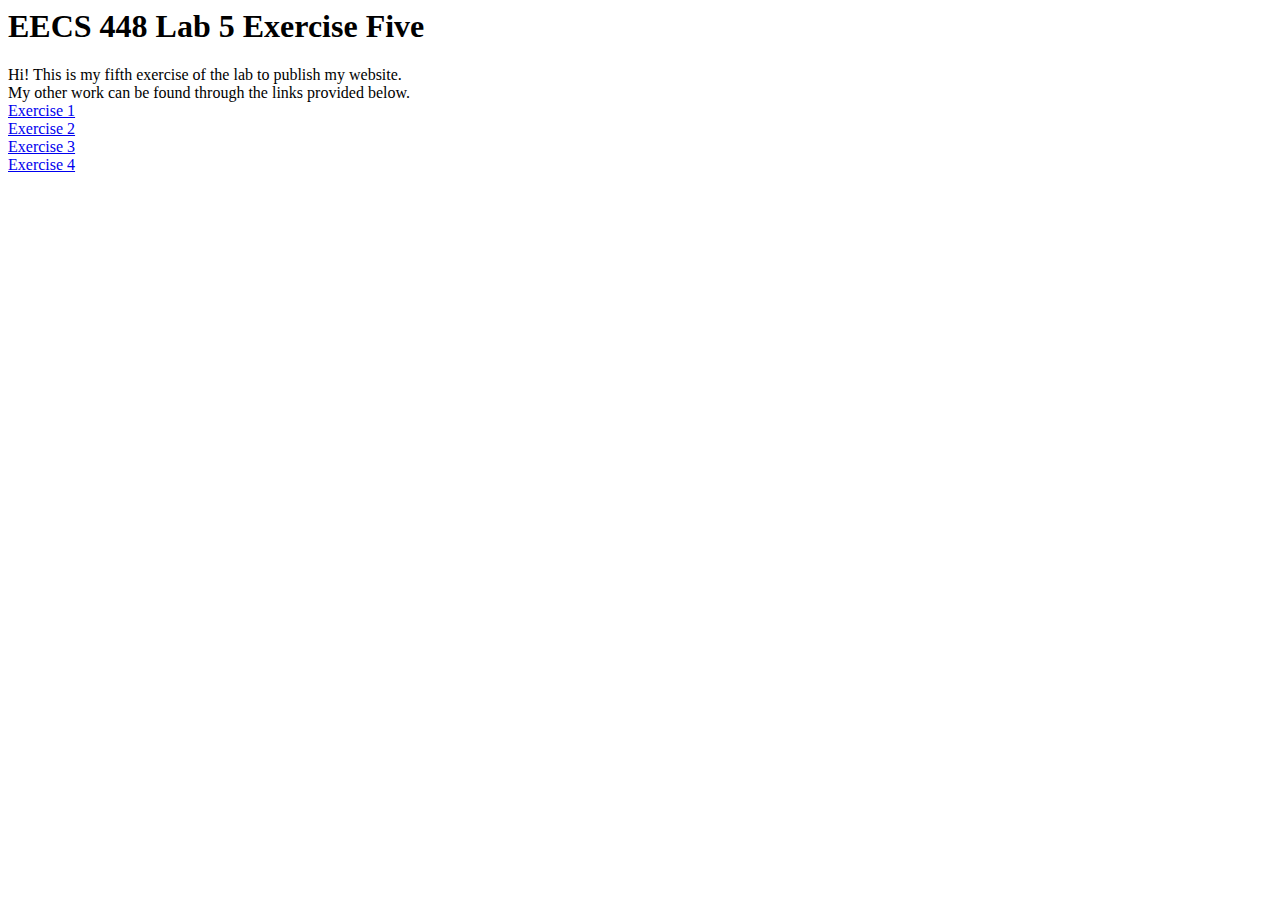
<file: index.html>
<html>
    <head>
        <Title>EECS 448 Lab 5 Exercise Five</Title>
        <h1>EECS 448 Lab 5 Exercise Five</h1>
    </head>
    <body>
    <div>
        Hi! This is my fifth exercise of the lab to publish my website. <br>
        My other work can be found through the links provided below. <br>
        <a href="password_validation.html">Exercise 1</a> <br>
        <a href="slideshow.html">Exercise 2</a> <br>
        <a href="personalprofile.html">Exercise 3</a> <br>
        <a href="webpage.html">Exercise 4</a> <br>
    </div>
    </body>
</html>
</file>
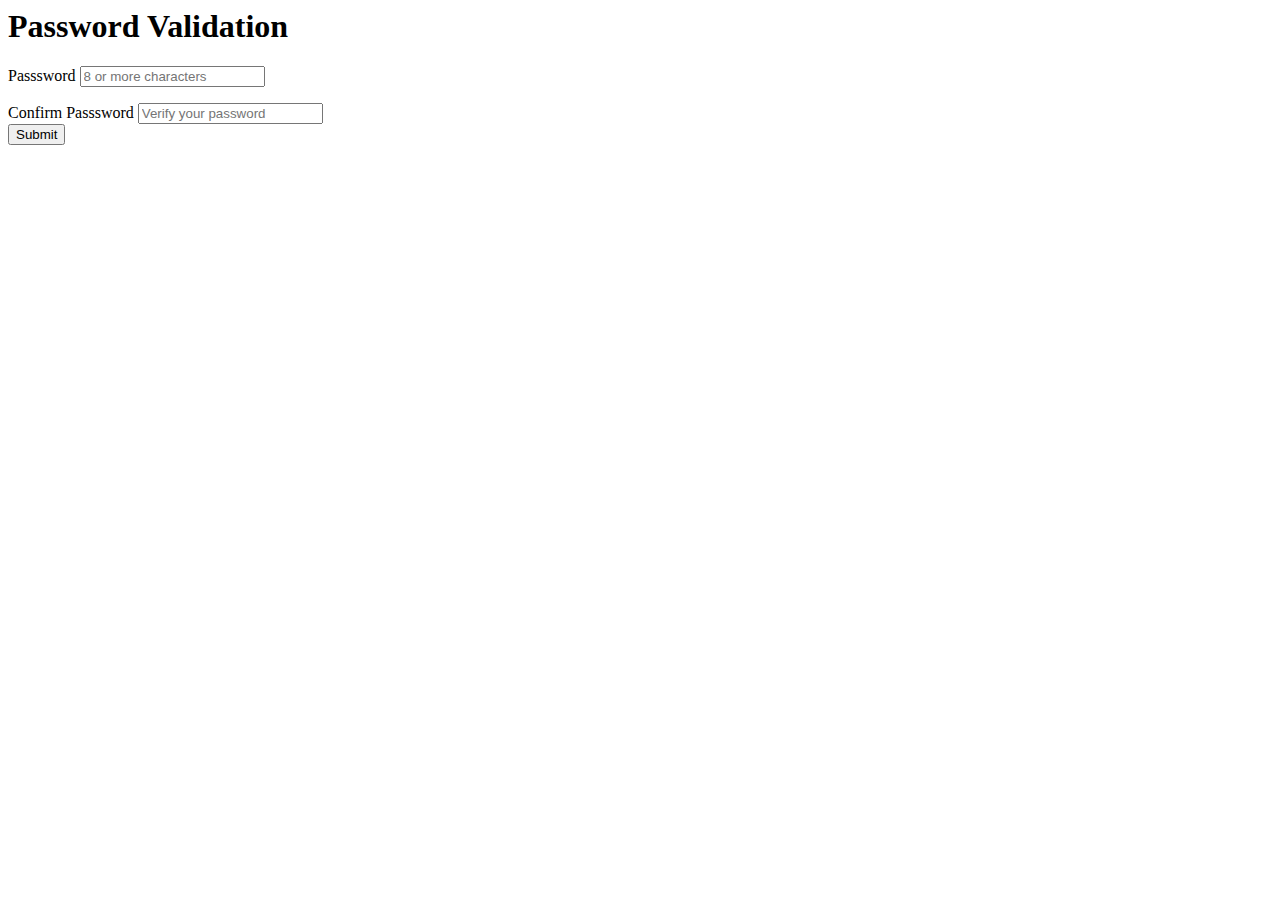
<file: password_validation.html>
<html>
<script src="pass.js" type=""text/javascript"></script>
<head>
    <title> Password Validation Lab </title>
    <h1> Password Validation</h1>
</head>
<body>
<div>
    <form>
    <label for="psw1">Passsword</label>
    <input type="password" id="psw1" name="psw1" placeholder="8 or more characters" required"
    </form>
</div>
<div>
    <form>
    <label for="psw2">Confirm Passsword</label>
    <input type="password" id="psw2" name="psw2" placeholder="Verify your password" required"
    </form>
</div>
<div>
    <Input type="button" onclick="checkPassword()" value="Submit">
</div>
 </body>
 </html>
</file>
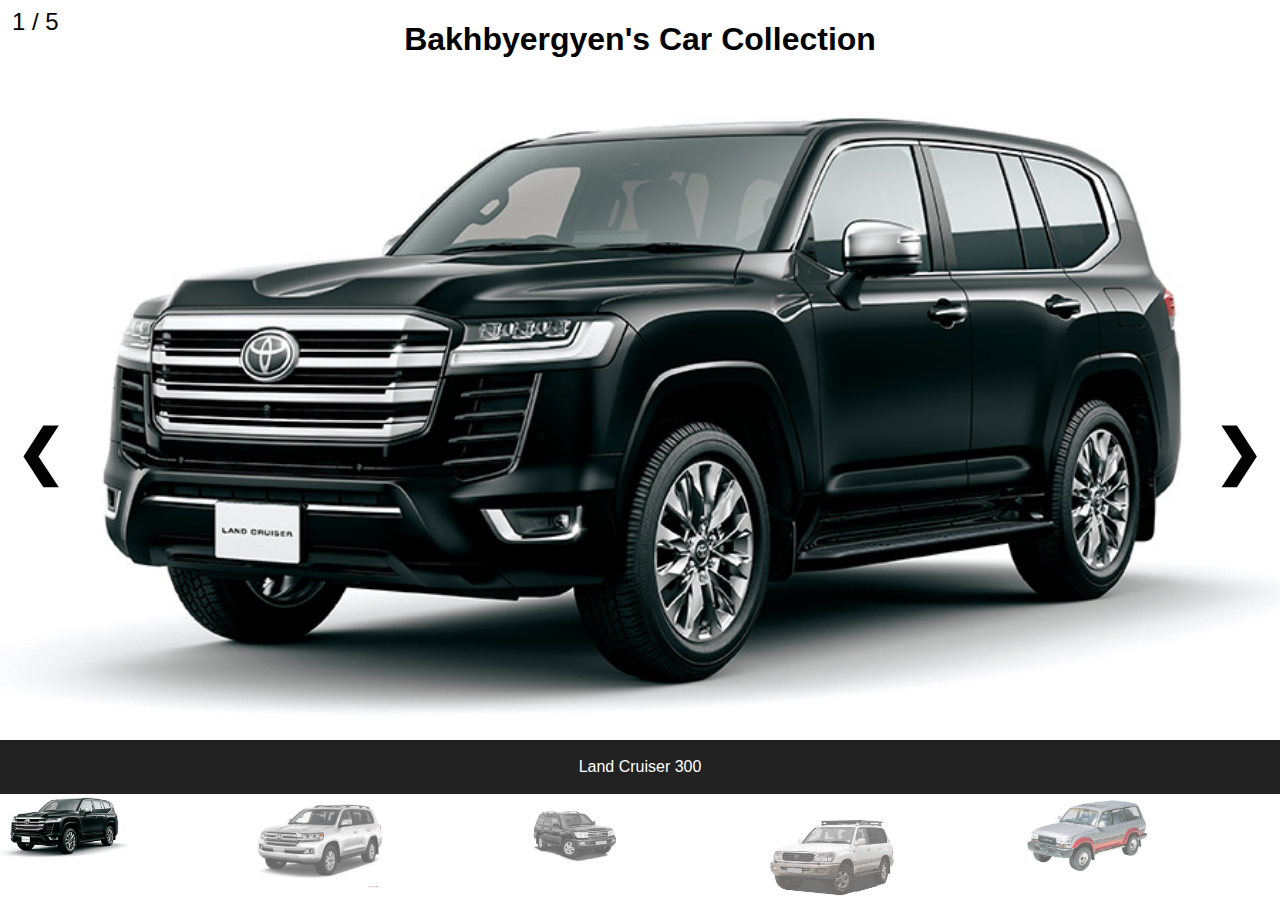
<file: slideshow.html>
<!DOCTYPE html>
<html>
<meta name="viewport" content="width=device-width, initial-scale=0.4">
<style>
body {
  font-family: Arial;
  margin: 0;
}

* {
  box-sizing: border-box;
}

img {
    width: 100%;
    height: auto;
    vertical-align: middle;
}
.pics_in_a_row {
    display: flex;
}
/* Position the image container (needed to position the left and right arrows) */
.container {
  position: static;
}

/* Hide the images by default */
.mySlides {
  display: none;
}

/* Add a pointer when hovering over the thumbnail images */
.cursor {
  cursor: pointer;
}

/* Next & previous buttons */
.prev,
.next {
  cursor: pointer;
  position: absolute;
  top: 50%;
  width: auto;
  padding: 16px;
  margin-top: -50px;
  color: black;
  font-weight: bold;
  font-size: 60px;
  border-radius: 0 3px 3px 0;
  user-select: none;
  -webkit-user-select: none;
}

/* Position the "next button" to the right */
.next {
  right: 0;
  border-radius: 3px 0 0 3px;
}

/* On hover, add a black background color with a little bit see-through */
.prev:hover,
.next:hover {
  background-color: rgba(0, 0, 0, 0.8);
}

/* Number text (1/3 etc) */
.numbertext {
  color: #000000;
  font-size: 24px;
  padding: 8px 12px;
  position: absolute;
  top: 0;
}

/* Container for image text */
.caption-container {
  text-align: center;
  background-color: #222;
  padding: 2px 16px;
  color: white;
}

.row:after {
  content: "";
  display: table;
  clear: both;
}

/* Five columns side by side */
.column {
  float: left;
  width: 20%;
}

/* Add a transparency effect for thumnbail images */
.demo {
  opacity: 0.6;
}

.active,
.demo:hover {
  opacity: 1;
}
</style>
<body>

<h1 style="text-align:center">Bakhbyergyen's Car Collection</h1>

<div class="container">
  <div class="mySlides">
    <div class="numbertext">1 / 5</div>
    <img src="1.jpg" style="width:100%">
  </div>

  <div class="mySlides">
    <div class="numbertext">2 / 5</div>
    <img src="2.jpg" style="width:100%">
  </div>

  <div class="mySlides">
    <div class="numbertext">3 / 5</div>
    <img src="3.jpg" style="width:100%">
  </div>
    
  <div class="mySlides">
    <div class="numbertext">4 / 5</div>
    <img src="4.jpg" style="width:100%">
  </div>

  <div class="mySlides">
    <div class="numbertext">5 / 5</div>
    <img src="5.jpg" style="width:100%">
  </div>
    
  <a class="prev" onclick="plusSlides(-1)">❮</a>
  <a class="next" onclick="plusSlides(1)">❯</a>

  <div class="caption-container">
    <p id="caption"></p>
  </div>

  <div class="row">
    <div class="column">
      <img class="demo cursor" src="1.jpg" style="width:50%" onclick="currentSlide(1)" alt="Land Cruiser 300">
    </div>
    <div class="column">
      <img class="demo cursor" src="2.jpg" style="width:50%" onclick="currentSlide(2)" alt="Land Cruiser 200">
    </div>
    <div class="column">
      <img class="demo cursor" src="3.jpg" style="width:50%" onclick="currentSlide(3)" alt="Land Cruiser 105">
    </div>
    <div class="column">
      <img class="demo cursor" src="4.jpg" style="width:50%" onclick="currentSlide(4)" alt="Land Cruiser 100">
    </div>
    <div class="column">
      <img class="demo cursor" src="5.jpg" style="width:50%" onclick="currentSlide(5)" alt="Land Cruiser 80">
    </div>    
  </div>
</div>

<script>
let slideIndex = 1;
showSlides(slideIndex);

function plusSlides(n) {
  showSlides(slideIndex += n);
}

function currentSlide(n) {
  showSlides(slideIndex = n);
}

function showSlides(n) {
  let i;
  let slides = document.getElementsByClassName("mySlides");
  let dots = document.getElementsByClassName("demo");
  let captionText = document.getElementById("caption");
  if (n > slides.length) {slideIndex = 1}
  if (n < 1) {slideIndex = slides.length}
  for (i = 0; i < slides.length; i++) {
    slides[i].style.display = "none";
  }
  for (i = 0; i < dots.length; i++) {
    dots[i].className = dots[i].className.replace(" active", "");
  }
  slides[slideIndex-1].style.display = "block";
  dots[slideIndex-1].className += " active";
  captionText.innerHTML = dots[slideIndex-1].alt;
}
</script>
    
</body>
</html>
</file>
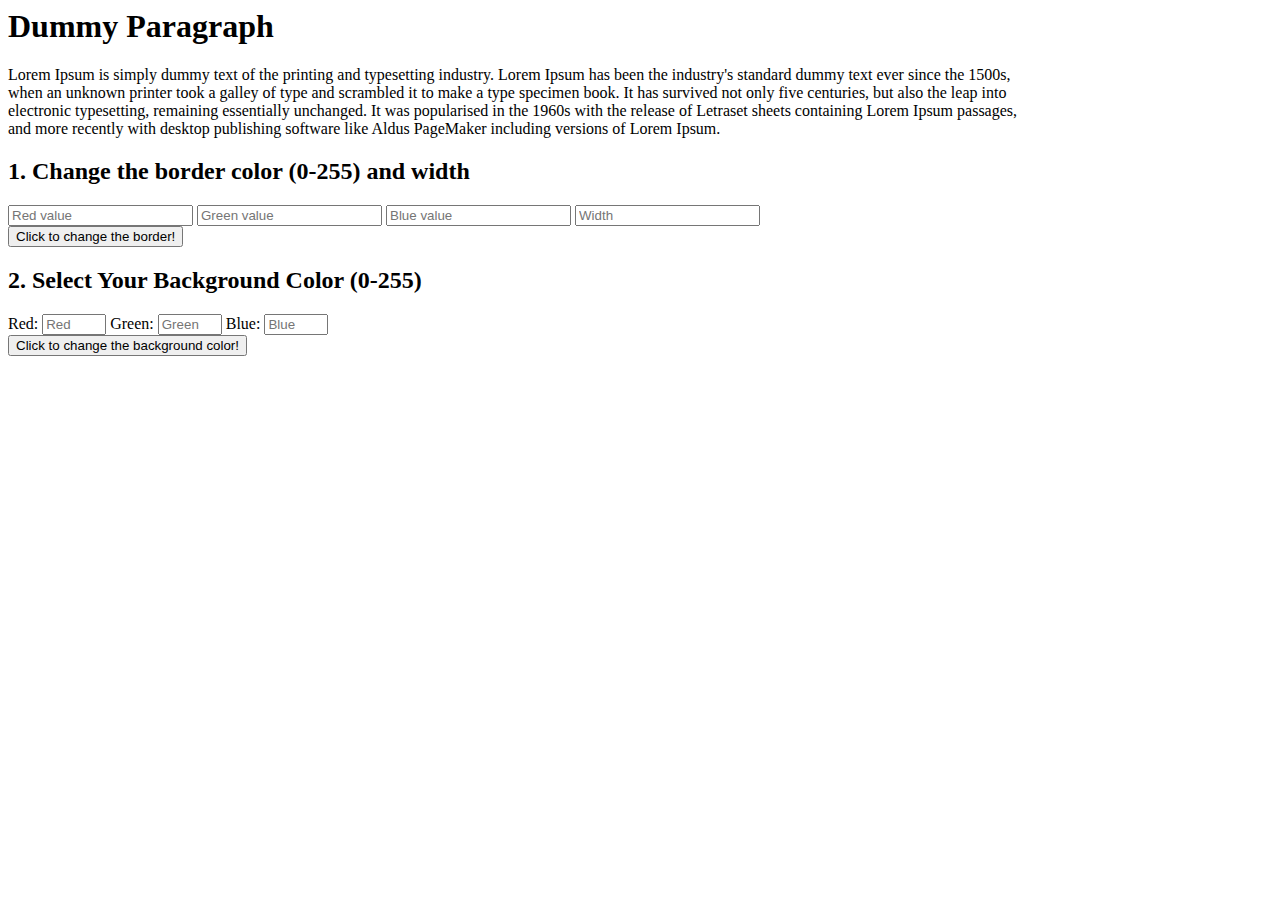
<file: webpage.html>
<html>
    <head>
        <title>CSS Manipulation</title>
    </head>
    <body id="b1">
        <h1> Dummy Paragraph </h1>
    <div id="my_div">
        <p>
            Lorem Ipsum is simply dummy text of the printing and typesetting industry. Lorem Ipsum has been the industry's standard dummy text ever since the 1500s, <br>
            when an unknown printer took a galley of type and scrambled it to make a type specimen book. It has survived not only five centuries, but also the leap into <br>
            electronic typesetting, remaining essentially unchanged. It was popularised in the 1960s with the release of Letraset sheets containing Lorem Ipsum passages, <br>
            and more recently with desktop publishing software like Aldus PageMaker including versions of Lorem Ipsum.
        </p>
    </div>
    <div>
        <h2>1. Change the border color (0-255) and width</h2>
        <input type="number" id='rd' name="red" placeholder="Red value" >
        <input type="number" id='grn' name="green" placeholder="Green value">
        <input type="number" id='bl' name="blue" placeholder="Blue value">
        <input type="text" id='wdth' name="width" placeholder="Width">
    </div>
    <script>
        function changeBorder() {
            let rd = document.getElementById('rd').value;
            let grn = document.getElementById('grn').value;
            let bl = document.getElementById('bl').value;
            let wdth = document.getElementById('wdth').value;
            let border = wdth + "solid #FF0000";

        function valueToHex(c) {
            var hex = c.toString(16);
            return hex
        }

        function rgbToHex(r, g, b) {
            return(valueToHex(r) + valueToHex(g) + valueToHex(b));
        }
        clr = rgbToHex(rd, grn, bl);
        
        document.getElementById("my_div").style.border = border + clr;
        }
    </script>
    <button type="button"
    onclick="changeBorder()">
    Click to change the border!</button>

    <div>
        <h2>2. Select Your Background Color (0-255) <span id="colorOutput"></span></h2>
        <label>Red:</label>
        <input type="number" id="red" name="red" placeholder="Red" min="0" max="255">
        <label>Green:</label>
        <input type="number" id="green" name="green" placeholder="Green" min="0" max="255">
        <label>Blue:</label>
        <input type="number" id="blue" name="blue" placeholder="Blue" min="0" max="255">
    </div>
        <script>
        function changeColor() {
            let red = document.getElementById('red').value;
            let green = document.getElementById('green').value;
            let blue = document.getElementById('blue').value;
            let color = 'rgb(' + red + ',' + green + ',' + blue + ')'

            document.body.style.backgroundColor = color;
        }
    </script>
    <button type="button"
    onclick="changeColor()">
    Click to change the background color!</button>

    </body>
</html>
</file>
